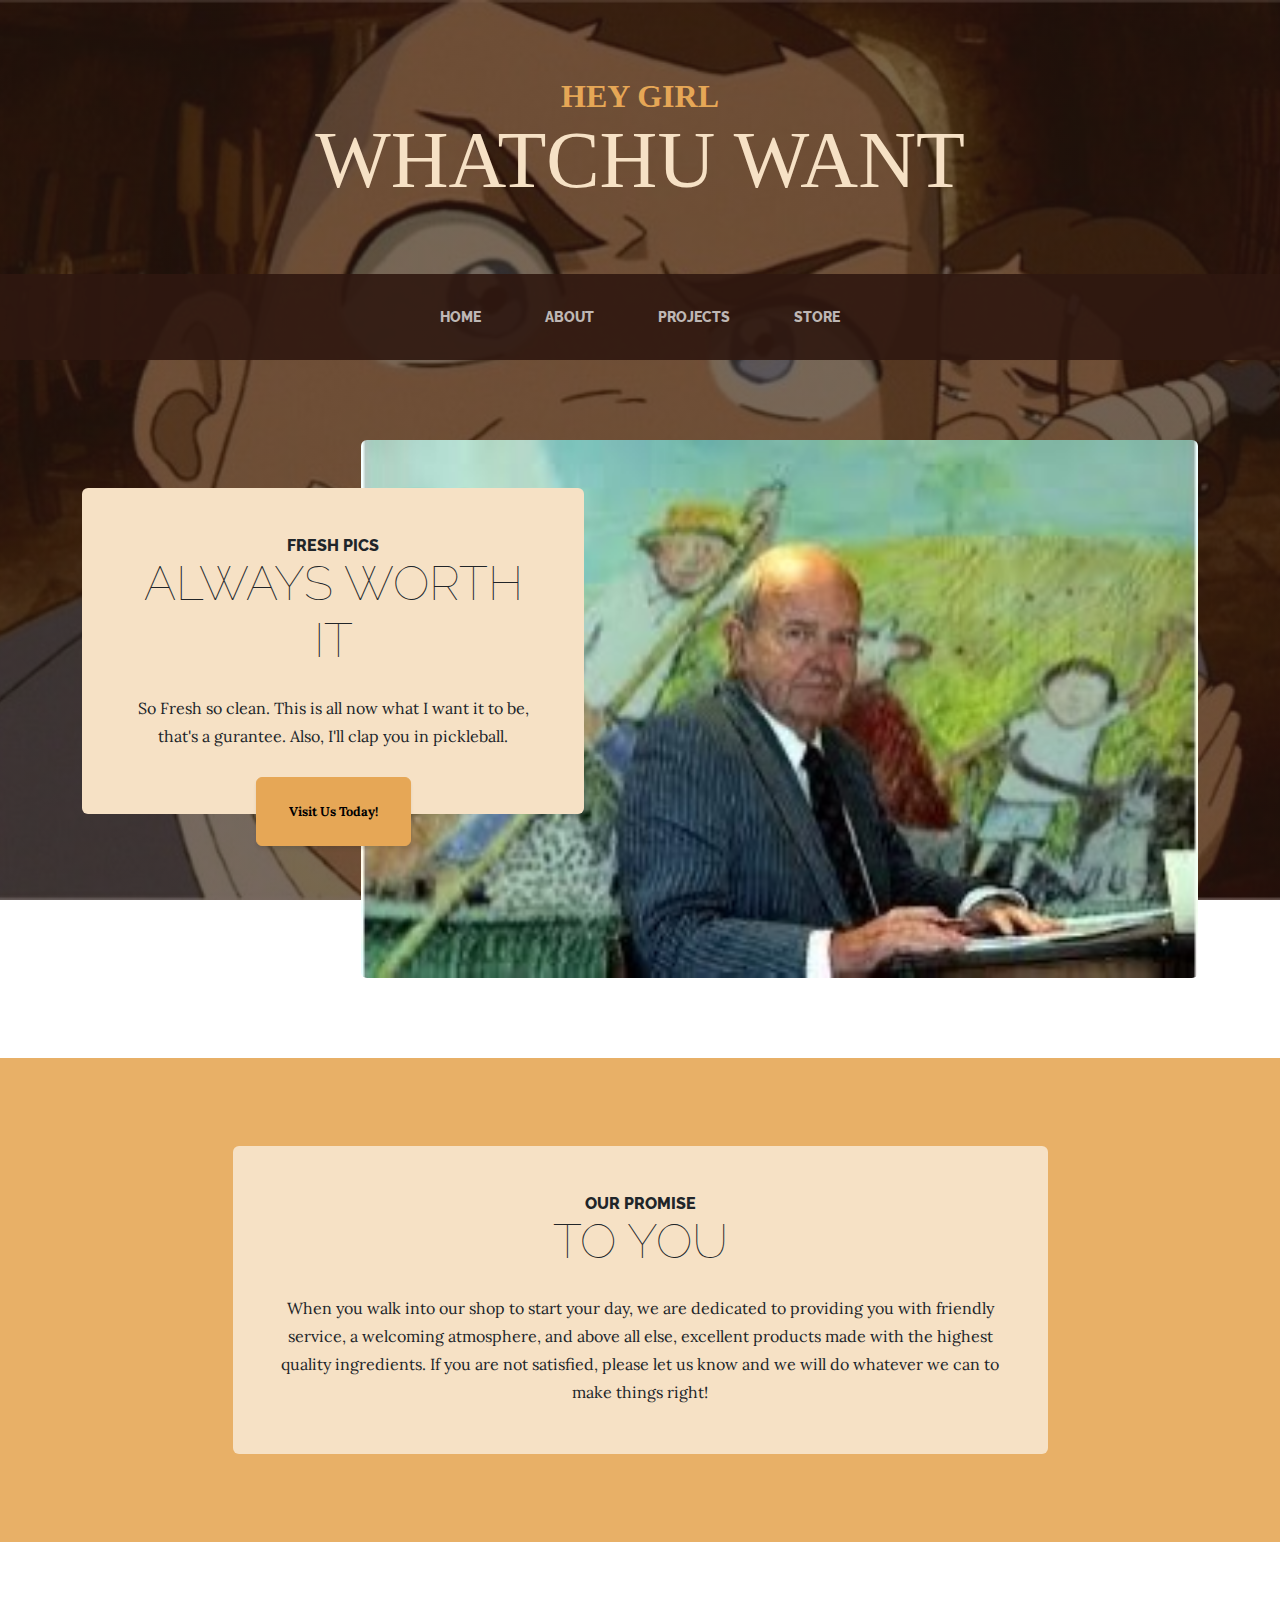
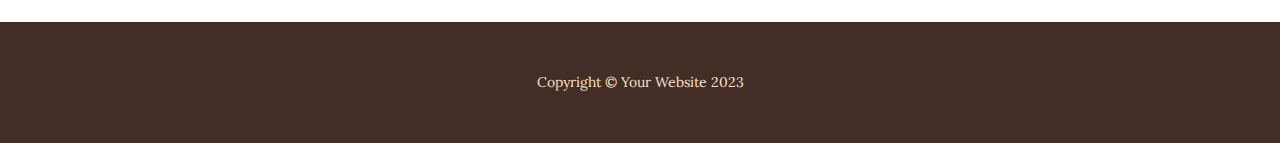
<file: index.html>
<!DOCTYPE html>
<html lang="en">
    <head>
        <meta charset="utf-8" />
        <meta name="viewport" content="width=device-width, initial-scale=1, shrink-to-fit=no" />
        <meta name="description" content="" />
        <meta name="author" content="" />
        <title>Saxy Saxy - Start Bootstrap Theme</title>
        <link rel="icon" type="image/x-icon" href="assets/favicon.ico" />
        <!-- Google fonts-->
        <link href="https://fonts.googleapis.com/css?family=Raleway:100,100i,200,200i,300,300i,400,400i,500,500i,600,600i,700,700i,800,800i,900,900i" rel="stylesheet" />
        <link href="https://fonts.googleapis.com/css?family=Lora:400,400i,700,700i" rel="stylesheet" />
        <!-- Core theme CSS (includes Bootstrap)-->
        <link href="css/styles.css" rel="stylesheet" />
        <link rel="stylesheet" href="css/mystyles.css">
    </head>
    <body>
        <header>
            <h1 class="site-heading text-center text-faded d-none d-lg-block">
                <span class="site-heading-upper text-primary mb-3">Hey Girl</span>
                <span class="site-heading-lower">Whatchu Want</span>
            </h1>
        </header>
        <!-- Navigation-->
        <nav class="navbar navbar-expand-lg navbar-dark py-lg-4" id="mainNav">
            <div class="container">
                <a class="navbar-brand text-uppercase fw-bold d-lg-none" href="index.html">Start Bootstrap</a>
                <button class="navbar-toggler" type="button" data-bs-toggle="collapse" data-bs-target="#navbarSupportedContent" aria-controls="navbarSupportedContent" aria-expanded="false" aria-label="Toggle navigation"><span class="navbar-toggler-icon"></span></button>
                <div class="collapse navbar-collapse" id="navbarSupportedContent">
                    <ul class="navbar-nav mx-auto">
                        <li class="nav-item px-lg-4"><a class="nav-link text-uppercase" href="index.html">Home</a></li>
                        <li class="nav-item px-lg-4"><a class="nav-link text-uppercase" href="about.html">About</a></li>
                        <li class="nav-item px-lg-4"><a class="nav-link text-uppercase" href="project.html">Projects</a></li>
                        <li class="nav-item px-lg-4"><a class="nav-link text-uppercase" href="store.html">Store</a></li>
                    </ul>
                </div>
            </div>
        </nav>
        <section class="page-section clearfix">
            <div class="container">
                <div class="intro">
                    <img class="intro-img img-fluid mb-3 mb-lg-0 rounded" src="assets/img/intro.jpg" alt="..." />
                    <div class="intro-text left-0 text-center bg-faded p-5 rounded">
                        <h2 class="section-heading mb-4">
                            <span class="section-heading-upper">Fresh Pics</span>
                            <span class="section-heading-lower">Always Worth It</span>
                        </h2>
                        <p class="mb-3"> So Fresh so clean. This is all now what I want it to be, that's a gurantee. Also, I'll clap you in pickleball.</p>
                        <div class="intro-button mx-auto"><a class="btn btn-primary btn-xl" href="#!">Visit Us Today!</a></div>
                    </div>
                </div>
            </div>
        </section>
        <section class="page-section cta">
            <div class="container">
                <div class="row">
                    <div class="col-xl-9 mx-auto">
                        <div class="cta-inner bg-faded text-center rounded">
                            <h2 class="section-heading mb-4">
                                <span class="section-heading-upper">Our Promise</span>
                                <span class="section-heading-lower">To You</span>
                            </h2>
                            <p class="mb-0">When you walk into our shop to start your day, we are dedicated to providing you with friendly service, a welcoming atmosphere, and above all else, excellent products made with the highest quality ingredients. If you are not satisfied, please let us know and we will do whatever we can to make things right!</p>
                        </div>
                    </div>
                </div>
            </div>
        </section>
        <footer class="footer text-faded text-center py-5">
            <div class="container"><p class="m-0 small">Copyright &copy; Your Website 2023</p></div>
        </footer>
        <!-- Bootstrap core JS-->
        <script src="https://cdn.jsdelivr.net/npm/bootstrap@5.2.3/dist/js/bootstrap.bundle.min.js"></script>
        <!-- Core theme JS-->
        <script src="js/scripts.js"></script>
    </body>
</html>
</file>
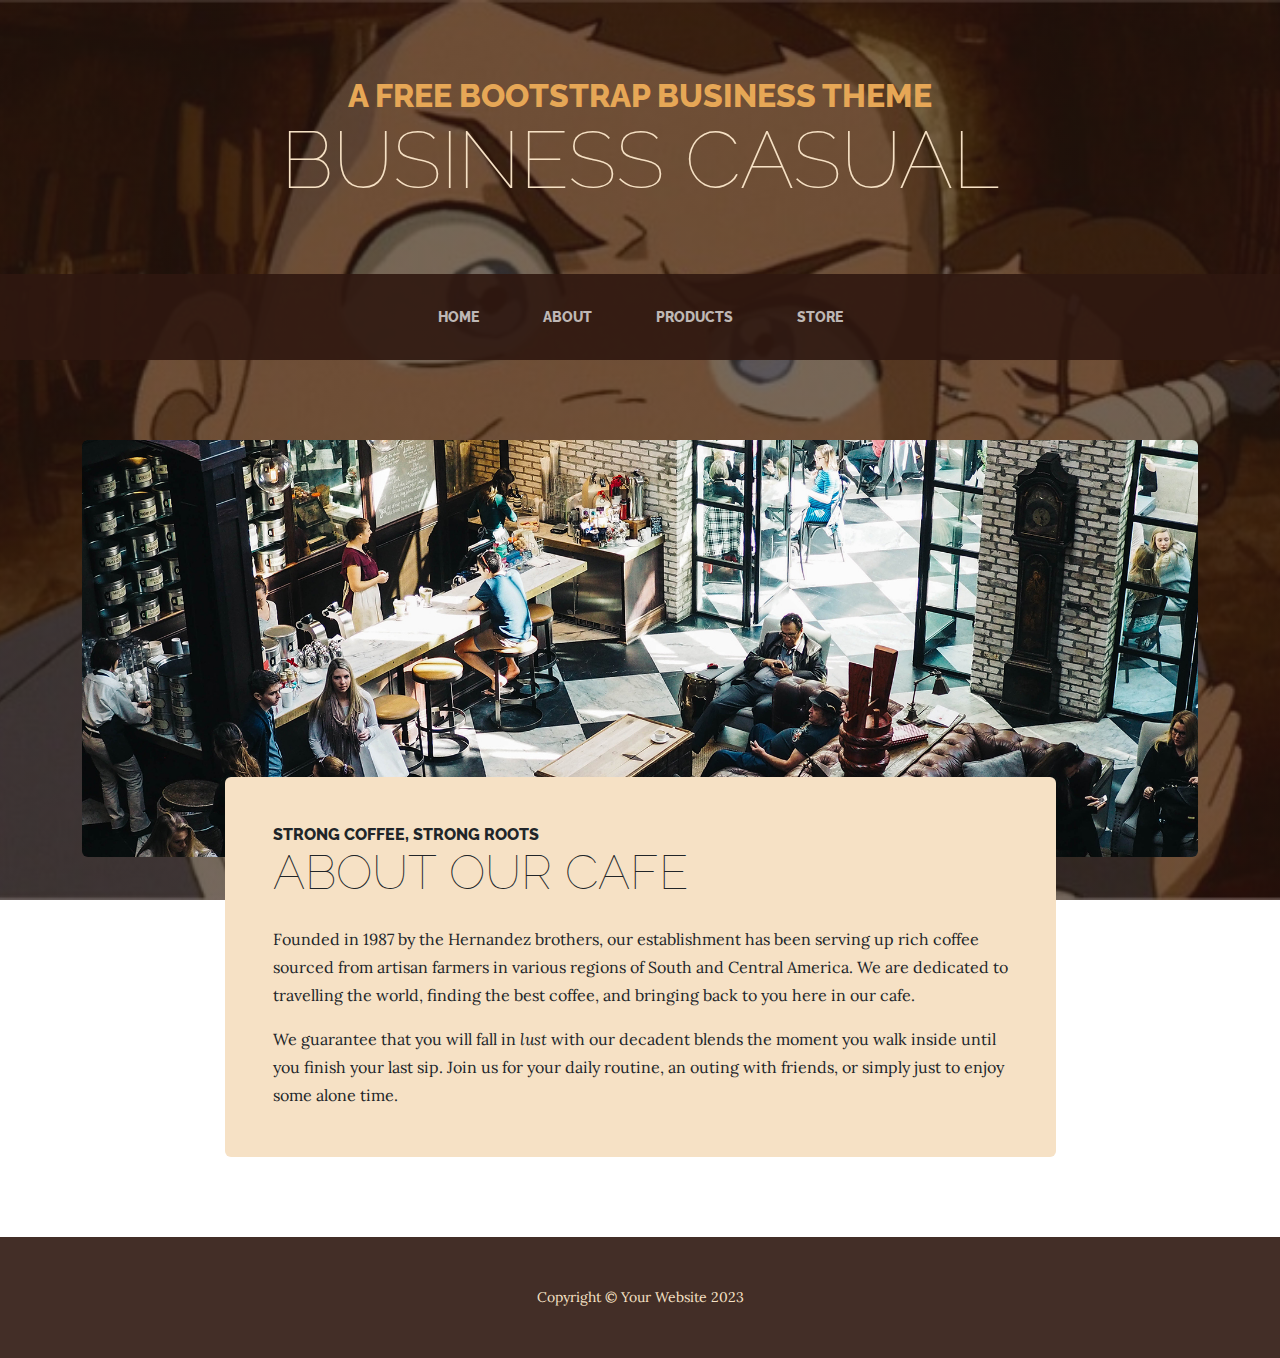
<file: about.html>
<!DOCTYPE html>
<html lang="en">
    <head>
        <meta charset="utf-8" />
        <meta name="viewport" content="width=device-width, initial-scale=1, shrink-to-fit=no" />
        <meta name="description" content="" />
        <meta name="author" content="" />
        <title>Business Casual - Start Bootstrap Theme</title>
        <link rel="icon" type="image/x-icon" href="assets/favicon.ico" />
        <!-- Google fonts-->
        <link href="https://fonts.googleapis.com/css?family=Raleway:100,100i,200,200i,300,300i,400,400i,500,500i,600,600i,700,700i,800,800i,900,900i" rel="stylesheet" />
        <link href="https://fonts.googleapis.com/css?family=Lora:400,400i,700,700i" rel="stylesheet" />
        <!-- Core theme CSS (includes Bootstrap)-->
        <link href="css/styles.css" rel="stylesheet" />
    </head>
    <body>
        <header>
            <h1 class="site-heading text-center text-faded d-none d-lg-block">
                <span class="site-heading-upper text-primary mb-3">A Free Bootstrap Business Theme</span>
                <span class="site-heading-lower">Business Casual</span>
            </h1>
        </header>
        <!-- Navigation-->
        <nav class="navbar navbar-expand-lg navbar-dark py-lg-4" id="mainNav">
            <div class="container">
                <a class="navbar-brand text-uppercase fw-bold d-lg-none" href="index.html">Start Bootstrap</a>
                <button class="navbar-toggler" type="button" data-bs-toggle="collapse" data-bs-target="#navbarSupportedContent" aria-controls="navbarSupportedContent" aria-expanded="false" aria-label="Toggle navigation"><span class="navbar-toggler-icon"></span></button>
                <div class="collapse navbar-collapse" id="navbarSupportedContent">
                    <ul class="navbar-nav mx-auto">
                        <li class="nav-item px-lg-4"><a class="nav-link text-uppercase" href="index.html">Home</a></li>
                        <li class="nav-item px-lg-4"><a class="nav-link text-uppercase" href="about.html">About</a></li>
                        <li class="nav-item px-lg-4"><a class="nav-link text-uppercase" href="products.html">Products</a></li>
                        <li class="nav-item px-lg-4"><a class="nav-link text-uppercase" href="store.html">Store</a></li>
                    </ul>
                </div>
            </div>
        </nav>
        <section class="page-section about-heading">
            <div class="container">
                <img class="img-fluid rounded about-heading-img mb-3 mb-lg-0" src="assets/img/about.jpg" alt="..." />
                <div class="about-heading-content">
                    <div class="row">
                        <div class="col-xl-9 col-lg-10 mx-auto">
                            <div class="bg-faded rounded p-5">
                                <h2 class="section-heading mb-4">
                                    <span class="section-heading-upper">Strong Coffee, Strong Roots</span>
                                    <span class="section-heading-lower">About Our Cafe</span>
                                </h2>
                                <p>Founded in 1987 by the Hernandez brothers, our establishment has been serving up rich coffee sourced from artisan farmers in various regions of South and Central America. We are dedicated to travelling the world, finding the best coffee, and bringing back to you here in our cafe.</p>
                                <p class="mb-0">
                                    We guarantee that you will fall in
                                    <em>lust</em>
                                    with our decadent blends the moment you walk inside until you finish your last sip. Join us for your daily routine, an outing with friends, or simply just to enjoy some alone time.
                                </p>
                            </div>
                        </div>
                    </div>
                </div>
            </div>
        </section>
        <footer class="footer text-faded text-center py-5">
            <div class="container"><p class="m-0 small">Copyright &copy; Your Website 2023</p></div>
        </footer>
        <!-- Bootstrap core JS-->
        <script src="https://cdn.jsdelivr.net/npm/bootstrap@5.2.3/dist/js/bootstrap.bundle.min.js"></script>
        <!-- Core theme JS-->
        <script src="js/scripts.js"></script>
    </body>
</html>
</file>
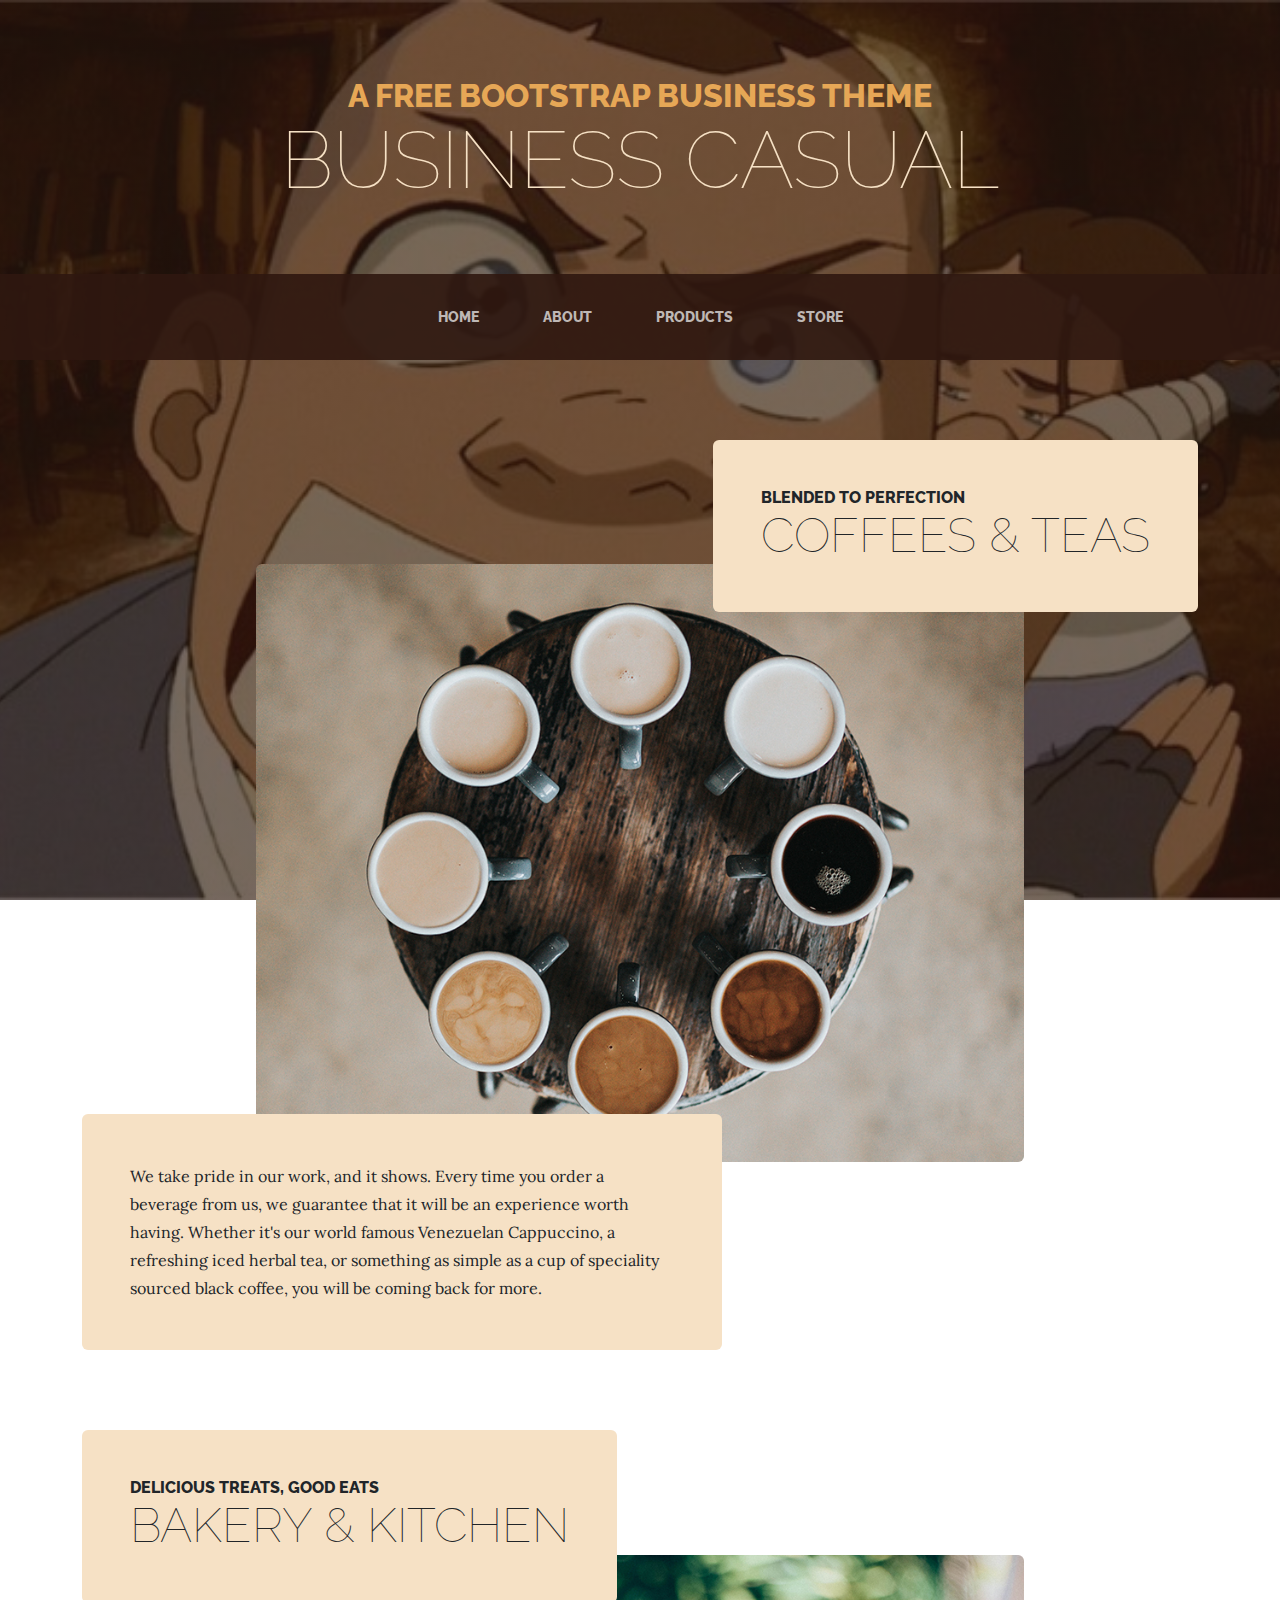
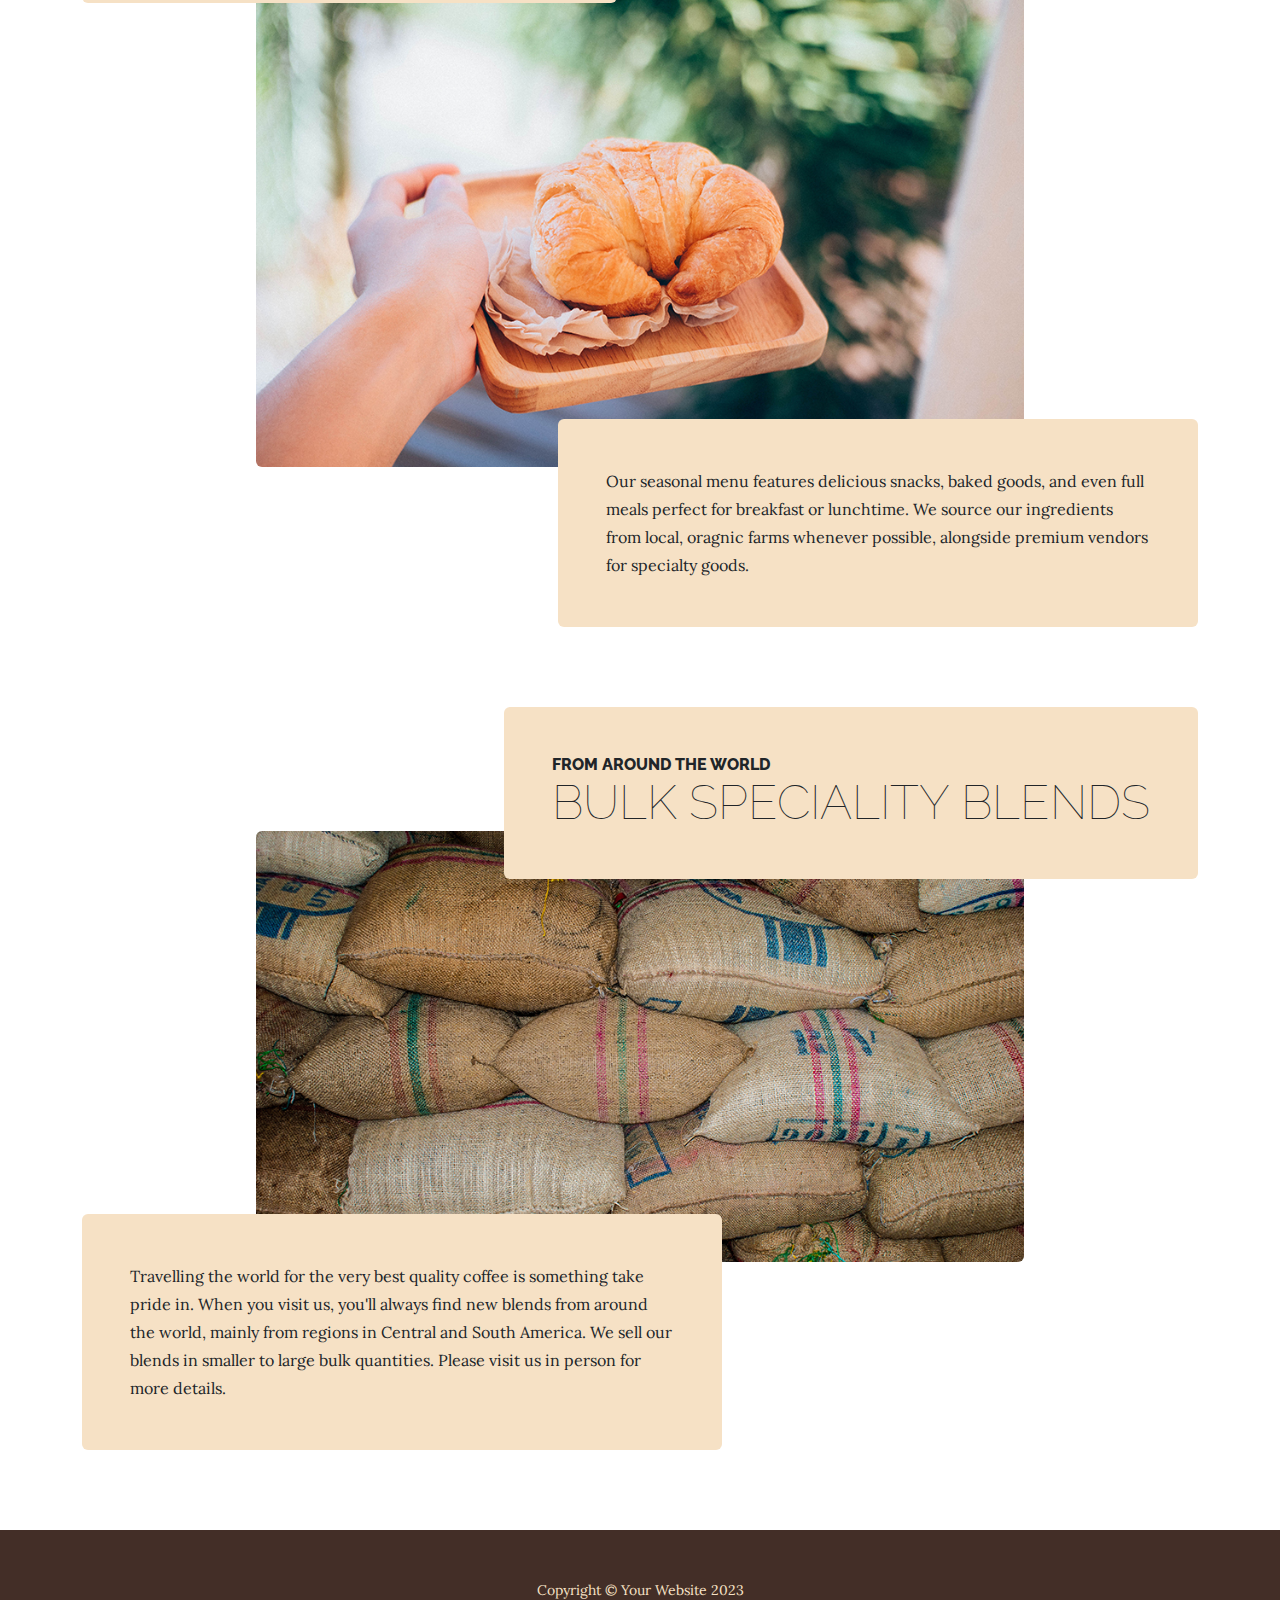
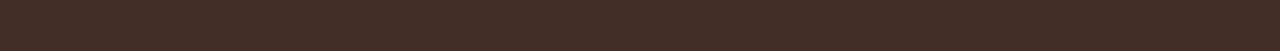
<file: products.html>
<!DOCTYPE html>
<html lang="en">
    <head>
        <meta charset="utf-8" />
        <meta name="viewport" content="width=device-width, initial-scale=1, shrink-to-fit=no" />
        <meta name="description" content="" />
        <meta name="author" content="" />
        <title>Business Casual - Start Bootstrap Theme</title>
        <link rel="icon" type="image/x-icon" href="assets/favicon.ico" />
        <!-- Google fonts-->
        <link href="https://fonts.googleapis.com/css?family=Raleway:100,100i,200,200i,300,300i,400,400i,500,500i,600,600i,700,700i,800,800i,900,900i" rel="stylesheet" />
        <link href="https://fonts.googleapis.com/css?family=Lora:400,400i,700,700i" rel="stylesheet" />
        <!-- Core theme CSS (includes Bootstrap)-->
        <link href="css/styles.css" rel="stylesheet" />
    </head>
    <body>
        <header>
            <h1 class="site-heading text-center text-faded d-none d-lg-block">
                <span class="site-heading-upper text-primary mb-3">A Free Bootstrap Business Theme</span>
                <span class="site-heading-lower">Business Casual</span>
            </h1>
        </header>
        <!-- Navigation-->
        <nav class="navbar navbar-expand-lg navbar-dark py-lg-4" id="mainNav">
            <div class="container">
                <a class="navbar-brand text-uppercase fw-bold d-lg-none" href="index.html">Start Bootstrap</a>
                <button class="navbar-toggler" type="button" data-bs-toggle="collapse" data-bs-target="#navbarSupportedContent" aria-controls="navbarSupportedContent" aria-expanded="false" aria-label="Toggle navigation"><span class="navbar-toggler-icon"></span></button>
                <div class="collapse navbar-collapse" id="navbarSupportedContent">
                    <ul class="navbar-nav mx-auto">
                        <li class="nav-item px-lg-4"><a class="nav-link text-uppercase" href="index.html">Home</a></li>
                        <li class="nav-item px-lg-4"><a class="nav-link text-uppercase" href="about.html">About</a></li>
                        <li class="nav-item px-lg-4"><a class="nav-link text-uppercase" href="products.html">Products</a></li>
                        <li class="nav-item px-lg-4"><a class="nav-link text-uppercase" href="store.html">Store</a></li>
                    </ul>
                </div>
            </div>
        </nav>
        <section class="page-section">
            <div class="container">
                <div class="product-item">
                    <div class="product-item-title d-flex">
                        <div class="bg-faded p-5 d-flex ms-auto rounded">
                            <h2 class="section-heading mb-0">
                                <span class="section-heading-upper">Blended to Perfection</span>
                                <span class="section-heading-lower">Coffees & Teas</span>
                            </h2>
                        </div>
                    </div>
                    <img class="product-item-img mx-auto d-flex rounded img-fluid mb-3 mb-lg-0" src="assets/img/products-01.jpg" alt="..." />
                    <div class="product-item-description d-flex me-auto">
                        <div class="bg-faded p-5 rounded"><p class="mb-0">We take pride in our work, and it shows. Every time you order a beverage from us, we guarantee that it will be an experience worth having. Whether it's our world famous Venezuelan Cappuccino, a refreshing iced herbal tea, or something as simple as a cup of speciality sourced black coffee, you will be coming back for more.</p></div>
                    </div>
                </div>
            </div>
        </section>
        <section class="page-section">
            <div class="container">
                <div class="product-item">
                    <div class="product-item-title d-flex">
                        <div class="bg-faded p-5 d-flex me-auto rounded">
                            <h2 class="section-heading mb-0">
                                <span class="section-heading-upper">Delicious Treats, Good Eats</span>
                                <span class="section-heading-lower">Bakery & Kitchen</span>
                            </h2>
                        </div>
                    </div>
                    <img class="product-item-img mx-auto d-flex rounded img-fluid mb-3 mb-lg-0" src="assets/img/products-02.jpg" alt="..." />
                    <div class="product-item-description d-flex ms-auto">
                        <div class="bg-faded p-5 rounded"><p class="mb-0">Our seasonal menu features delicious snacks, baked goods, and even full meals perfect for breakfast or lunchtime. We source our ingredients from local, oragnic farms whenever possible, alongside premium vendors for specialty goods.</p></div>
                    </div>
                </div>
            </div>
        </section>
        <section class="page-section">
            <div class="container">
                <div class="product-item">
                    <div class="product-item-title d-flex">
                        <div class="bg-faded p-5 d-flex ms-auto rounded">
                            <h2 class="section-heading mb-0">
                                <span class="section-heading-upper">From Around the World</span>
                                <span class="section-heading-lower">Bulk Speciality Blends</span>
                            </h2>
                        </div>
                    </div>
                    <img class="product-item-img mx-auto d-flex rounded img-fluid mb-3 mb-lg-0" src="assets/img/products-03.jpg" alt="..." />
                    <div class="product-item-description d-flex me-auto">
                        <div class="bg-faded p-5 rounded"><p class="mb-0">Travelling the world for the very best quality coffee is something take pride in. When you visit us, you'll always find new blends from around the world, mainly from regions in Central and South America. We sell our blends in smaller to large bulk quantities. Please visit us in person for more details.</p></div>
                    </div>
                </div>
            </div>
        </section>
        <footer class="footer text-faded text-center py-5">
            <div class="container"><p class="m-0 small">Copyright &copy; Your Website 2023</p></div>
        </footer>
        <!-- Bootstrap core JS-->
        <script src="https://cdn.jsdelivr.net/npm/bootstrap@5.2.3/dist/js/bootstrap.bundle.min.js"></script>
        <!-- Core theme JS-->
        <script src="js/scripts.js"></script>
    </body>
</html>
</file>
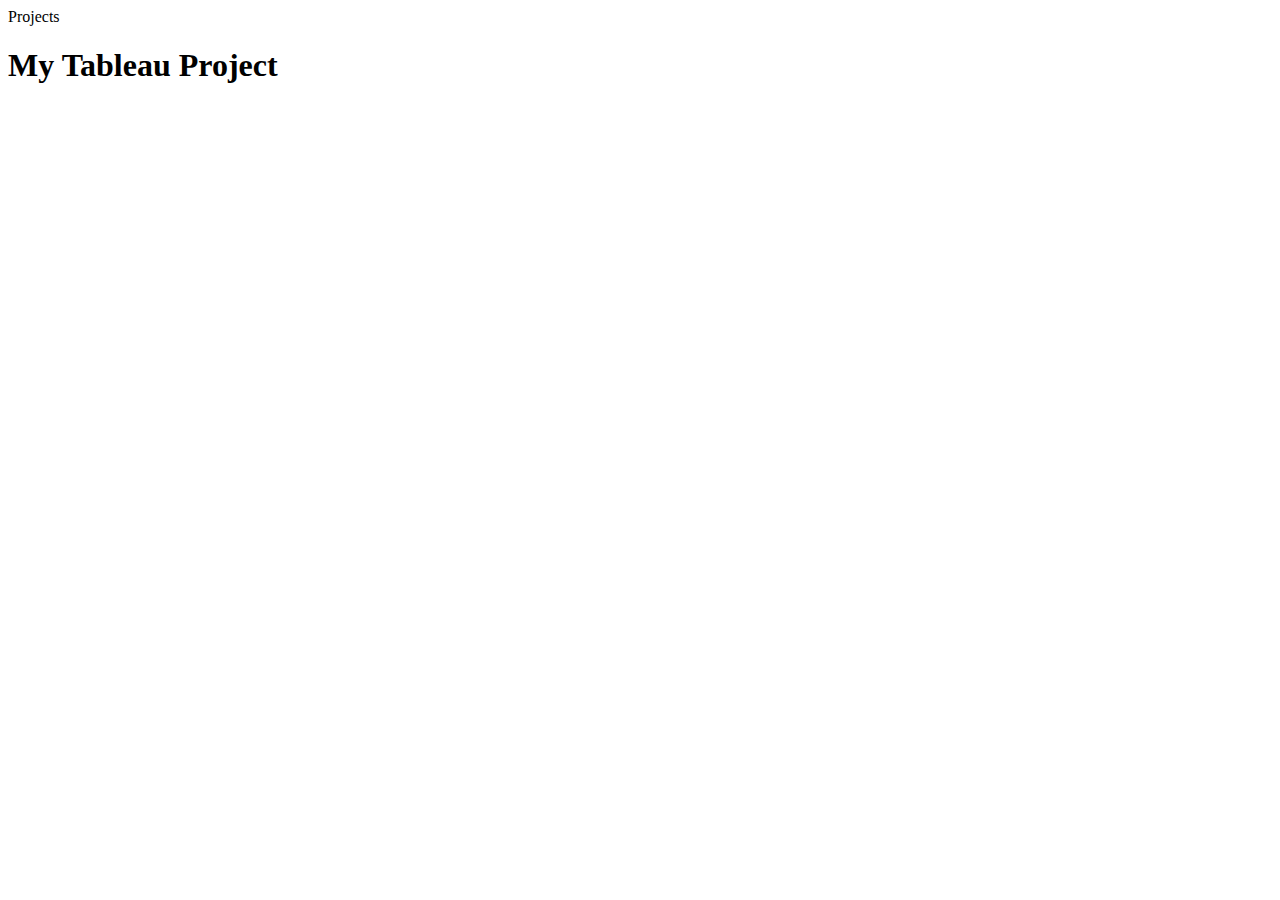
<file: project.html>
<!DOCTYPE html>
<html lang="en">

<head>
    <meta charset="UTF-8">
    <meta http-equiv="X-UA-Compatible" content="IE=edge">
    <meta name="viewport" content="width=device-width, initial-scale=1.0">
    <title>Document</title>
</head>

<body>
    Projects
    <h1>My Tableau Project</h1>
    <div class='tableauPlaceholder' id='viz1681324574152' style='position: relative'><noscript><a href='#'><img
                    alt='Dashboard 1 '
                    src='https:&#47;&#47;public.tableau.com&#47;static&#47;images&#47;To&#47;TotalAnnualLossofBeeColoniesintheUS&#47;Dashboard1&#47;1_rss.png'
                    style='border: none' /></a></noscript><object class='tableauViz' style='display:none;'>
            <param name='host_url' value='https%3A%2F%2Fpublic.tableau.com%2F' />
            <param name='embed_code_version' value='3' />
            <param name='site_root' value='' />
            <param name='name' value='TotalAnnualLossofBeeColoniesintheUS&#47;Dashboard1' />
            <param name='tabs' value='no' />
            <param name='toolbar' value='yes' />
            <param name='static_image'
                value='https:&#47;&#47;public.tableau.com&#47;static&#47;images&#47;To&#47;TotalAnnualLossofBeeColoniesintheUS&#47;Dashboard1&#47;1.png' />
            <param name='animate_transition' value='yes' />
            <param name='display_static_image' value='yes' />
            <param name='display_spinner' value='yes' />
            <param name='display_overlay' value='yes' />
            <param name='display_count' value='yes' />
            <param name='language' value='en-US' />
        </object></div>
    <script
        type='text/javascript'>                    var divElement = document.getElementById('viz1681324574152'); var vizElement = divElement.getElementsByTagName('object')[0]; vizElement.style.width = '1000px'; vizElement.style.height = '827px'; var scriptElement = document.createElement('script'); scriptElement.src = 'https://public.tableau.com/javascripts/api/viz_v1.js'; vizElement.parentNode.insertBefore(scriptElement, vizElement);</script>
</body>

</html>
</file>
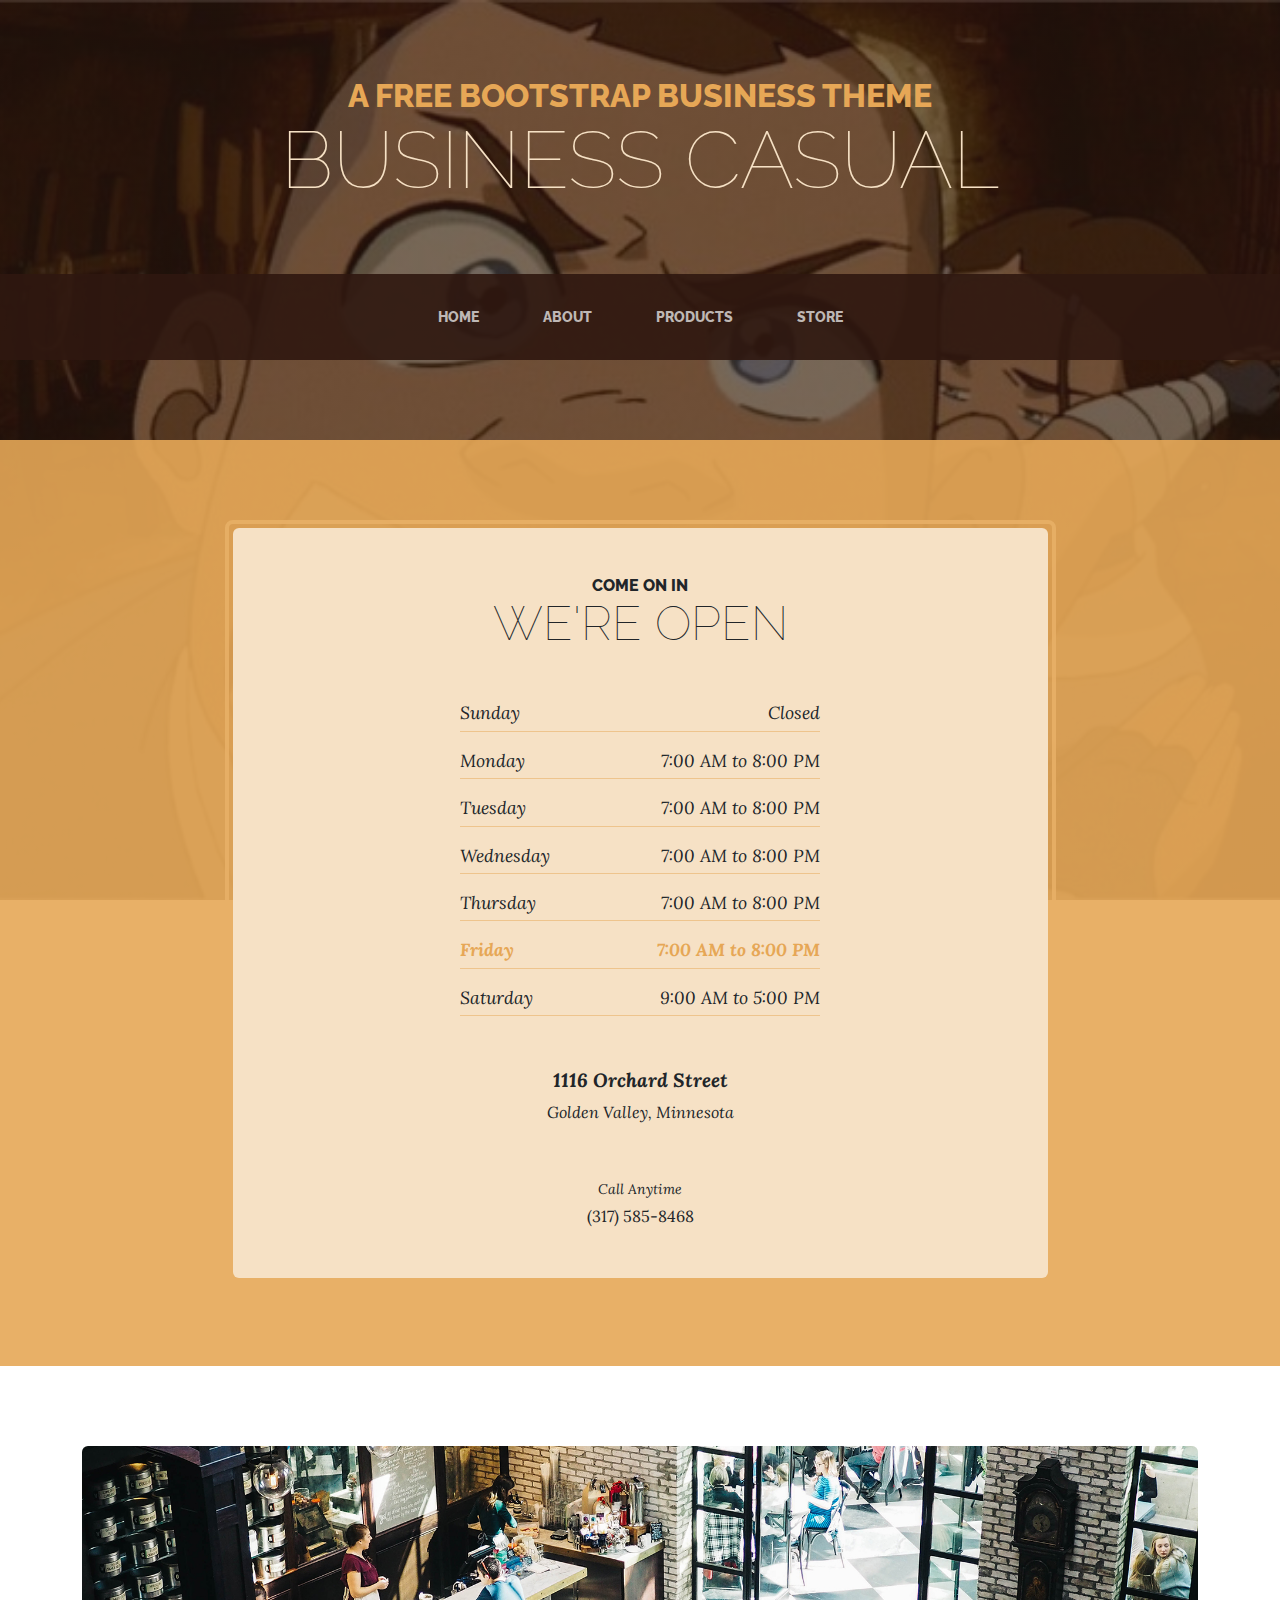
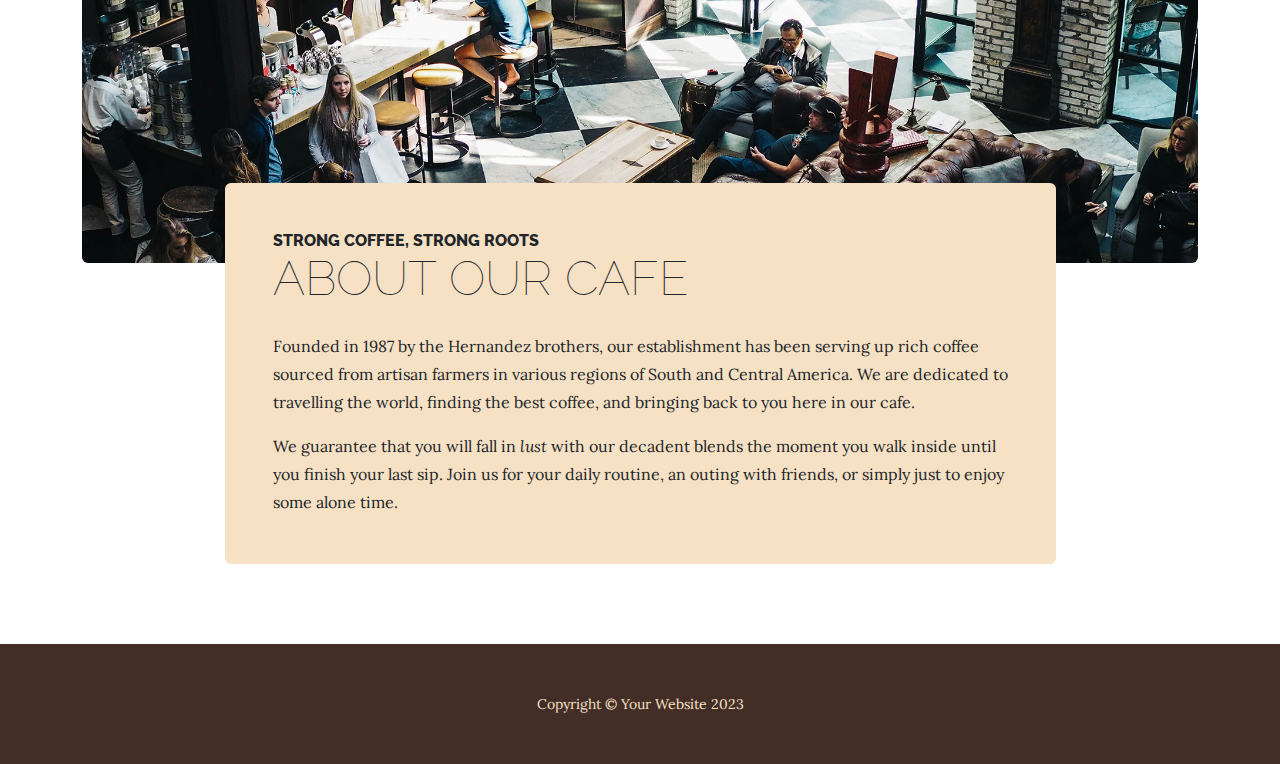
<file: store.html>
<!DOCTYPE html>
<html lang="en">
    <head>
        <meta charset="utf-8" />
        <meta name="viewport" content="width=device-width, initial-scale=1, shrink-to-fit=no" />
        <meta name="description" content="" />
        <meta name="author" content="" />
        <title>Business Casual - Start Bootstrap Theme</title>
        <link rel="icon" type="image/x-icon" href="assets/favicon.ico" />
        <!-- Google fonts-->
        <link href="https://fonts.googleapis.com/css?family=Raleway:100,100i,200,200i,300,300i,400,400i,500,500i,600,600i,700,700i,800,800i,900,900i" rel="stylesheet" />
        <link href="https://fonts.googleapis.com/css?family=Lora:400,400i,700,700i" rel="stylesheet" />
        <!-- Core theme CSS (includes Bootstrap)-->
        <link href="css/styles.css" rel="stylesheet" />
    </head>
    <body>
        <header>
            <h1 class="site-heading text-center text-faded d-none d-lg-block">
                <span class="site-heading-upper text-primary mb-3">A Free Bootstrap Business Theme</span>
                <span class="site-heading-lower">Business Casual</span>
            </h1>
        </header>
        <!-- Navigation-->
        <nav class="navbar navbar-expand-lg navbar-dark py-lg-4" id="mainNav">
            <div class="container">
                <a class="navbar-brand text-uppercase fw-bold d-lg-none" href="index.html">Start Bootstrap</a>
                <button class="navbar-toggler" type="button" data-bs-toggle="collapse" data-bs-target="#navbarSupportedContent" aria-controls="navbarSupportedContent" aria-expanded="false" aria-label="Toggle navigation"><span class="navbar-toggler-icon"></span></button>
                <div class="collapse navbar-collapse" id="navbarSupportedContent">
                    <ul class="navbar-nav mx-auto">
                        <li class="nav-item px-lg-4"><a class="nav-link text-uppercase" href="index.html">Home</a></li>
                        <li class="nav-item px-lg-4"><a class="nav-link text-uppercase" href="about.html">About</a></li>
                        <li class="nav-item px-lg-4"><a class="nav-link text-uppercase" href="products.html">Products</a></li>
                        <li class="nav-item px-lg-4"><a class="nav-link text-uppercase" href="store.html">Store</a></li>
                    </ul>
                </div>
            </div>
        </nav>
        <section class="page-section cta">
            <div class="container">
                <div class="row">
                    <div class="col-xl-9 mx-auto">
                        <div class="cta-inner bg-faded text-center rounded">
                            <h2 class="section-heading mb-5">
                                <span class="section-heading-upper">Come On In</span>
                                <span class="section-heading-lower">We're Open</span>
                            </h2>
                            <ul class="list-unstyled list-hours mb-5 text-left mx-auto">
                                <li class="list-unstyled-item list-hours-item d-flex">
                                    Sunday
                                    <span class="ms-auto">Closed</span>
                                </li>
                                <li class="list-unstyled-item list-hours-item d-flex">
                                    Monday
                                    <span class="ms-auto">7:00 AM to 8:00 PM</span>
                                </li>
                                <li class="list-unstyled-item list-hours-item d-flex">
                                    Tuesday
                                    <span class="ms-auto">7:00 AM to 8:00 PM</span>
                                </li>
                                <li class="list-unstyled-item list-hours-item d-flex">
                                    Wednesday
                                    <span class="ms-auto">7:00 AM to 8:00 PM</span>
                                </li>
                                <li class="list-unstyled-item list-hours-item d-flex">
                                    Thursday
                                    <span class="ms-auto">7:00 AM to 8:00 PM</span>
                                </li>
                                <li class="list-unstyled-item list-hours-item d-flex">
                                    Friday
                                    <span class="ms-auto">7:00 AM to 8:00 PM</span>
                                </li>
                                <li class="list-unstyled-item list-hours-item d-flex">
                                    Saturday
                                    <span class="ms-auto">9:00 AM to 5:00 PM</span>
                                </li>
                            </ul>
                            <p class="address mb-5">
                                <em>
                                    <strong>1116 Orchard Street</strong>
                                    <br />
                                    Golden Valley, Minnesota
                                </em>
                            </p>
                            <p class="mb-0">
                                <small><em>Call Anytime</em></small>
                                <br />
                                (317) 585-8468
                            </p>
                        </div>
                    </div>
                </div>
            </div>
        </section>
        <section class="page-section about-heading">
            <div class="container">
                <img class="img-fluid rounded about-heading-img mb-3 mb-lg-0" src="assets/img/about.jpg" alt="..." />
                <div class="about-heading-content">
                    <div class="row">
                        <div class="col-xl-9 col-lg-10 mx-auto">
                            <div class="bg-faded rounded p-5">
                                <h2 class="section-heading mb-4">
                                    <span class="section-heading-upper">Strong Coffee, Strong Roots</span>
                                    <span class="section-heading-lower">About Our Cafe</span>
                                </h2>
                                <p>Founded in 1987 by the Hernandez brothers, our establishment has been serving up rich coffee sourced from artisan farmers in various regions of South and Central America. We are dedicated to travelling the world, finding the best coffee, and bringing back to you here in our cafe.</p>
                                <p class="mb-0">
                                    We guarantee that you will fall in
                                    <em>lust</em>
                                    with our decadent blends the moment you walk inside until you finish your last sip. Join us for your daily routine, an outing with friends, or simply just to enjoy some alone time.
                                </p>
                            </div>
                        </div>
                    </div>
                </div>
            </div>
        </section>
        <footer class="footer text-faded text-center py-5">
            <div class="container"><p class="m-0 small">Copyright &copy; Your Website 2023</p></div>
        </footer>
        <!-- Bootstrap core JS-->
        <script src="https://cdn.jsdelivr.net/npm/bootstrap@5.2.3/dist/js/bootstrap.bundle.min.js"></script>
        <!-- Core theme JS-->
        <script src="js/scripts.js"></script>
    </body>
</html>
</file>
<file: css/mystyles.css>
h1{
    font-family: cursive !important;
}
/*If updates don't work...
Make sure you linked styles to page
make sure you linked correctly
Make sure you spelled correctly
Try !important (before semicolon)
Try refreshing page
Try refreshing without cache
Try a different browser
Come to class
Be satisfied with less
</file>
